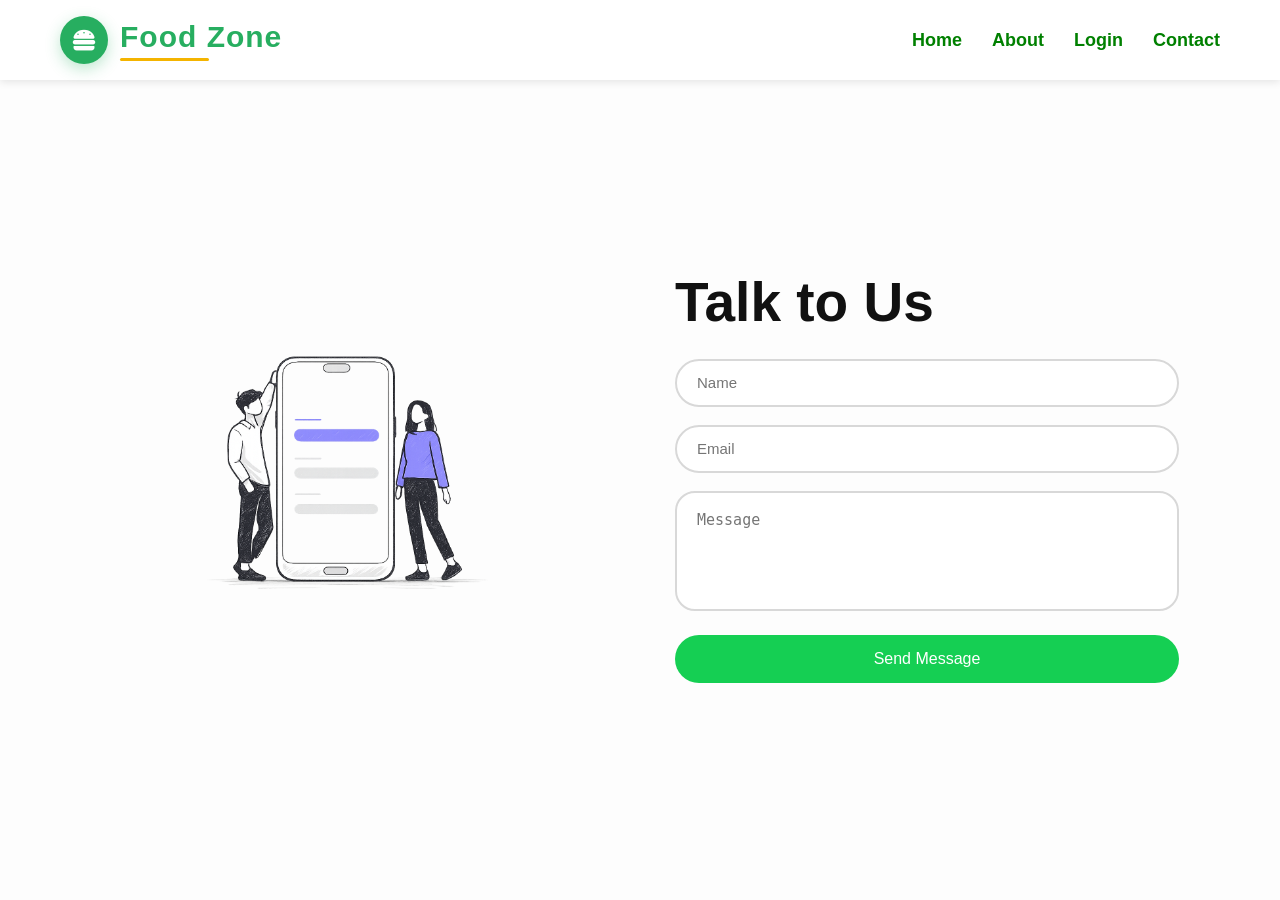
<file: contact.html>
<!doctype html>
<html lang="en">
  <head>
    <meta charset="UTF-8" />
    <meta name="viewport" content="width=device-width, initial-scale=1.0" />
    <title>Contact Us</title>

    <link rel="stylesheet" href="style.css" />

    <link
      rel="stylesheet"
      href="https://cdnjs.cloudflare.com/ajax/libs/font-awesome/6.5.2/css/all.min.css"
    />
  </head>
  <body>
    <!-- Navbar Start -->
    <!-- Navbar Start -->

    <nav class="navbar">
      <div class="logo">
        <i class="fa-solid fa-burger"></i>
        <span>Food Zone</span>
      </div>

      <ul class="nav-links">
        <li><a href="index.html" style="color: green">Home</a></li>
        <li><a href="about.html" style="color: green">About</a></li>
        <li><a href="login.html" style="color: green">Login</a></li>
        <li><a href="contact.html" style="color: green">Contact</a></li>
      </ul>
    </nav>

    <section class="contact">
      <div class="contact-image">
        <img src="123.png" alt="Contact" />
      </div>

      <div class="contact-form">
        <h1>Talk to Us</h1>

        <input type="text" placeholder="Name" />

        <input type="email" placeholder="Email" />

        <textarea placeholder="Message"></textarea>

        <button>Send Message</button>
      </div>
    </section>

    <script src="script.js"></script>
  </body>
</html>
</file>
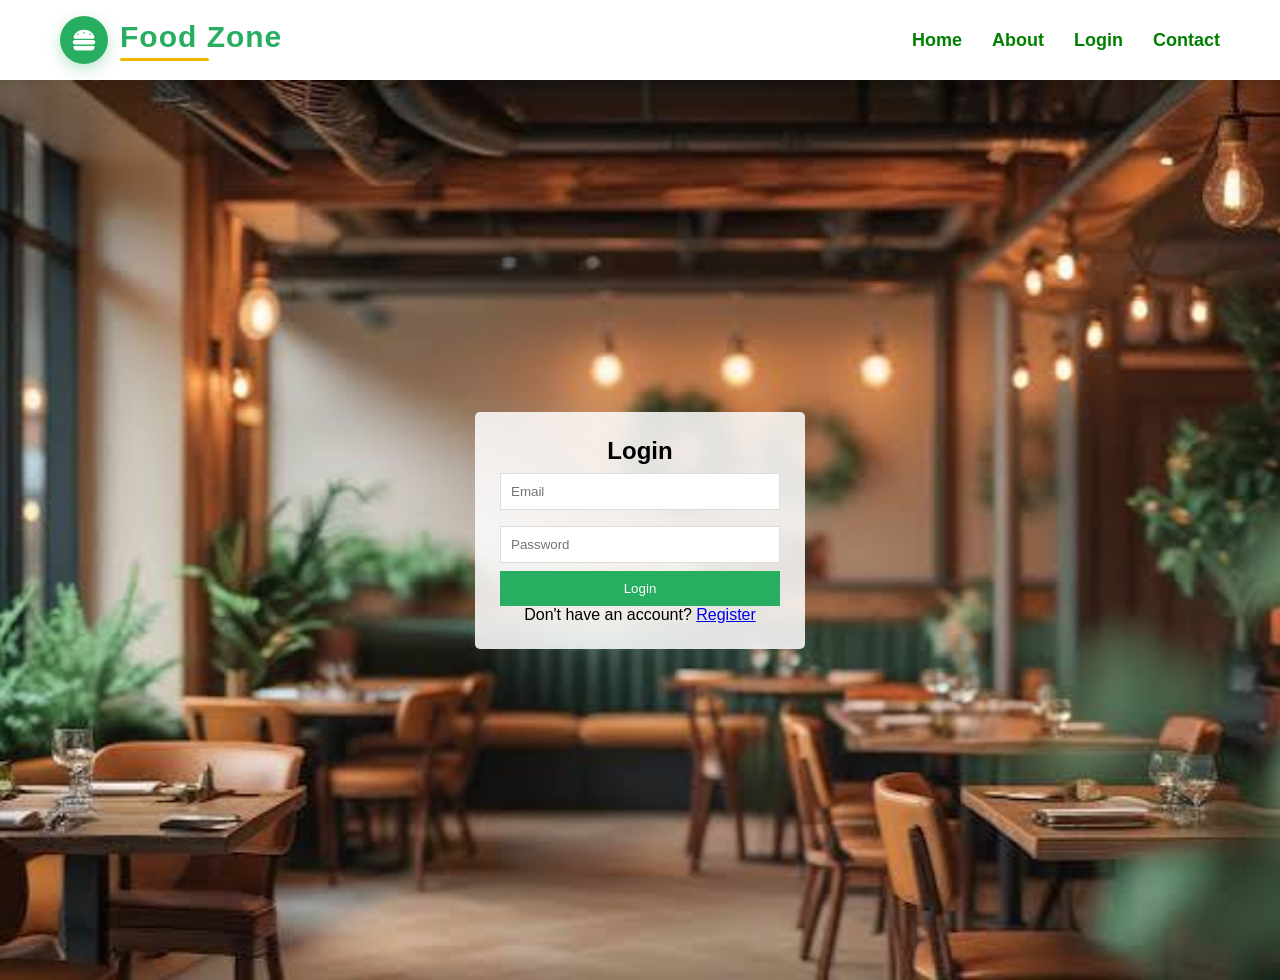
<file: login.html>
<!doctype html>
<html lang="en">
  <head>
    <meta charset="UTF-8" />
    <meta name="viewport" content="width=device-width, initial-scale=1.0" />
    <title>Login</title>

    <link rel="stylesheet" href="style.css" />

    <link
      rel="stylesheet"
      href="https://cdnjs.cloudflare.com/ajax/libs/font-awesome/6.5.2/css/all.min.css"
    />
  </head>

  <body>
    <!-- Navbar Start -->

    <nav class="navbar">
      <div class="logo">
        <i class="fa-solid fa-burger"></i>
        <span>Food Zone</span>
      </div>

      <ul class="nav-links">
        <li><a href="index.html" style="color: green">Home</a></li>
        <li><a href="about.html" style="color: green">About</a></li>
        <li><a href="login.html" style="color: green">Login</a></li>
        <li><a href="contact.html" style="color: green">Contact</a></li>
      </ul>
    </nav>

    <section class="login-page">
      <div class="login-box">
        <form>
          <h1>Login</h1>

          <input type="email" placeholder="Email" />

          <input type="password" placeholder="Password" />

          <button>Login</button>

          <p>
            Don't have an account?
            <a href="register.html">Register</a>
          </p>
        </form>
      </div>
    </section>
  </body>
</html>
</file>
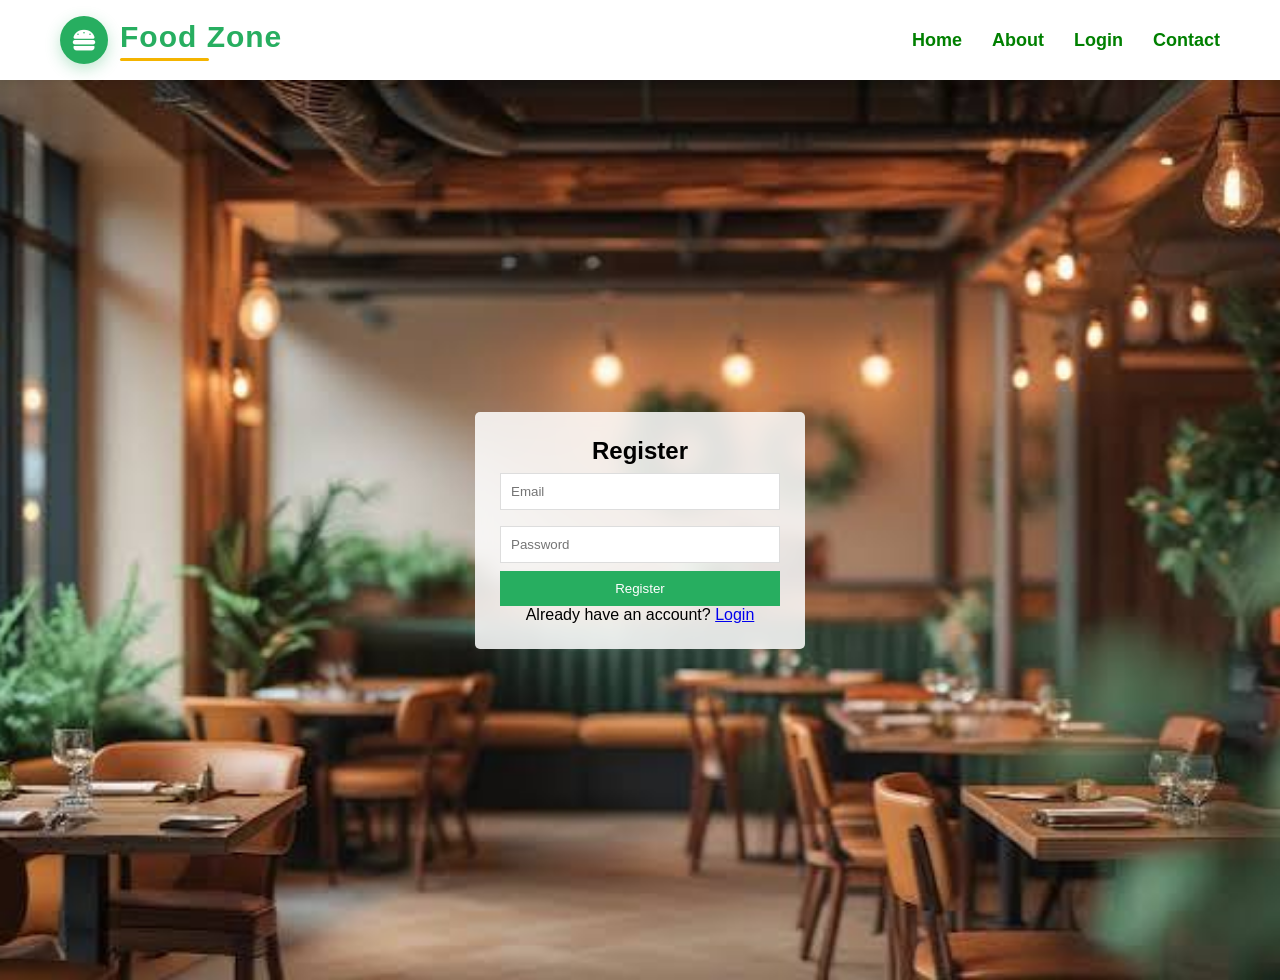
<file: register.html>
<!doctype html>
<html lang="en">
  <head>
    <meta charset="UTF-8" />
    <meta name="viewport" content="width=device-width, initial-scale=1.0" />
    <title>Register</title>

    <link rel="stylesheet" href="style.css" />

    <link
      rel="stylesheet"
      href="https://cdnjs.cloudflare.com/ajax/libs/font-awesome/6.5.2/css/all.min.css"
    />
  </head>

  <body>
    <!-- Navbar Start -->

    <nav class="navbar">
      <div class="logo">
        <i class="fa-solid fa-burger"></i>
        <span>Food Zone</span>
      </div>

      <ul class="nav-links">
        <li><a href="index.html" style="color: green">Home</a></li>
        <li><a href="about.html" style="color: green">About</a></li>
        <li><a href="login.html" style="color: green">Login</a></li>
        <li><a href="contact.html" style="color: green">Contact</a></li>
      </ul>
    </nav>
    <section class="login-page">
      <div class="login-box">
        <form>
          <h1>Register</h1>

          <input type="email" placeholder="Email" />

          <input type="password" placeholder="Password" />

          <button>Register</button>

          <p>
            Already have an account?
            <a href="login.html">Login</a>
          </p>
        </form>
      </div>
    </section>
  </body>
</html>
</file>
<file: style.css>
/* Reset */

* {
  margin: 0;
  padding: 0;
  box-sizing: border-box;
}

body {
  font-family: Arial, Helvetica, sans-serif;
  background: #fdfdfd;
}

/* Navbar */

.navbar {
  width: 100%;
  height: 80px;
  display: flex;
  justify-content: space-between;
  align-items: center;
  padding: 0 60px;
  background: #fff;
  box-shadow: 0 2px 8px rgba(0, 0, 0, 0.1);
  position: sticky;
  top: 0;
  z-index: 1000;
}
/* ==========================
        LOGO
========================== */

.logo {
  display: flex;
  align-items: center;
  gap: 12px;
  cursor: pointer;
}

.logo i {
  width: 48px;
  height: 48px;
  background: #27ae60;
  color: #fff;
  border-radius: 50%;
  display: flex;
  justify-content: center;
  align-items: center;
  font-size: 24px;
  box-shadow: 0 5px 15px rgba(39, 174, 96, 0.3);
  transition: 0.3s;
}

.logo i:hover {
  transform: rotate(-10deg) scale(1.1);
  background: #f4b400;
}

.logo span {
  font-size: 30px;
  font-weight: 700;
  color: #27ae60;
  letter-spacing: 1px;
}

.logo span::after {
  content: "";
  display: block;
  width: 55%;
  height: 3px;
  background: #f4b400;
  border-radius: 5px;
  margin-top: 4px;
}
.nav-links {
  display: flex;
  list-style: none;
}

.nav-links li {
  margin-left: 30px;
}

.nav-links li a {
  text-decoration: none;
  color: #333;
  font-size: 18px;
  font-weight: 600;
}

.nav-links li a:hover {
  color: #ae9c27;
}
/* Hero Section */

.hero {
  width: 100%;
  height: 600px;
  display: flex;
  justify-content: space-evenly;
  align-items: center;
  padding: 0 100px;
  background: #fff;
}

.hero-text {
  width: 45%;
}

.hero-text h4 {
  display: inline-block;
  background: #27ae60;
  color: #fff;
  padding: 8px 18px;
  border-radius: 5px;
  font-size: 16px;
  margin-bottom: 20px;
}

.hero-text h1 {
  font-size: 58px;
  line-height: 70px;
  color: #222;
  margin-bottom: 20px;
}

.hero-text h1 span {
  color: #f4b400;
}

.hero-text p {
  width: 90%;
  color: #666;
  line-height: 28px;
  margin-bottom: 30px;
}

.btn {
  display: inline-block;
  padding: 14px 35px;
  background: #f4b400;
  color: #fff;
  text-decoration: none;
  border-radius: 5px;
  font-weight: bold;
}
.hero-text h4 {
  animation: fadeUp 1s ease;
}

.hero-text h1 {
  animation: fadeUp 1.3s ease;
}

.hero-text p {
  animation: fadeUp 1.6s ease;
}

.btn {
  animation: fadeUp 1.9s ease;
}
.hero-image {
  width: 45%;
  display: flex;
  justify-content: center;
  animation: zoomIn 1.5s ease;
}

.hero-image img {
  width: 500px;
  height: 500px;
  border-radius: 50%;
  object-fit: cover;
  animation: float 3s ease-in-out infinite;
}
/*=========================
      FOOD GALLERY
=========================*/

.menu {
  width: 100%;
  padding: 80px;
  background: #fff;
}

.title {
  text-align: center;
  margin-bottom: 40px;
}

.title h2 {
  font-size: 40px;
  color: #222;
}

.title p {
  color: #777;
  margin-top: 10px;
}

.menu-container {
  display: grid;
  grid-template-columns: 2fr 1fr 1fr;
  grid-template-rows: 220px 220px 220px;
  gap: 15px;
}

.gallery-item {
  overflow: hidden;
  border-radius: 12px;
}

.gallery-item img {
  width: 100%;
  height: 100%;
  object-fit: cover;
  transition: 0.4s;
}

.gallery-item img:hover {
  transform: scale(1.08);
}

.gallery1 {
  grid-row: 1 / span 2;
}

.gallery7 {
  grid-column: 2 / span 2;
}

.about-title {
  width: 100%;
  text-align: center;
  font-size: 14px;
  color: #555;
  margin: 30px 0;
  line-height: 24px;
}

.about-section {
  width: 100%;
  display: flex;
  justify-content: space-between;
  align-items: center;
  padding: 20px 60px;
}

.about-section.reverse {
  flex-direction: row-reverse;
}

.about-image {
  width: 45%;
}

.about-image img {
  width: 100%;
  height: 320px;
  object-fit: cover;
  display: block;
  border-radius: 8px;
}

.about-text {
  width: 45%;
  text-align: center;
}

.about-text h1 {
  font-size: 42px;
  margin-bottom: 20px;
}

.about-text p {
  font-size: 17px;
  line-height: 30px;
  color: #555;
}
.about-text p :hover {
  background: black;
}

/*=========================
      CONTACT PAGE
=========================*/

.contact {
  width: 100%;
  min-height: 88vh;

  display: flex;

  justify-content: center;

  align-items: center;

  gap: 70px;

  padding: 40px 80px;
}

/* Left */

.contact-image {
  width: 45%;

  position: relative;

  display: flex;

  justify-content: center;

  align-items: center;
}

.contact-image img {
  width: 100%;
  max-width: 520px;
}

/* Play Button */

.play-btn {
  position: absolute;

  right: -20px;

  top: 42%;

  transform: translateY(-50%);

  width: 95px;

  height: 95px;

  background: #2fc9c6;

  color: white;

  border-radius: 50%;

  display: flex;

  justify-content: center;

  align-items: center;

  font-size: 42px;

  box-shadow: 0px 8px 18px rgba(0, 0, 0, 0.25);

  cursor: pointer;
}

/* Right */

.contact-form {
  width: 45%;
}

.contact-form h1 {
  font-size: 55px;

  margin-bottom: 25px;

  color: #111;
}

/* Inputs */

.contact-form input {
  width: 100%;

  height: 48px;

  border: 2px solid #d8d8d8;

  border-radius: 30px;

  padding: 0 20px;

  margin-bottom: 18px;

  outline: none;

  font-size: 15px;
}

/* Message */

.contact-form textarea {
  width: 100%;

  height: 120px;

  border: 2px solid #d8d8d8;

  border-radius: 20px;

  resize: none;

  padding: 18px 20px;

  outline: none;

  margin-bottom: 20px;

  font-size: 15px;
}

/* Button */

.contact-form button {
  width: 100%;

  height: 48px;

  border: none;

  border-radius: 30px;

  background: #15cf53;

  color: white;

  font-size: 16px;

  cursor: pointer;

  transition: 0.3s;
}

.contact-form button:hover {
  background: #531296;
}

/* Responsive */

@media (max-width: 900px) {
  .contact {
    flex-direction: column;

    padding: 40px;
  }

  .contact-image,
  .contact-form {
    width: 100%;
  }

  .play-btn {
    right: 40%;

    top: 50%;
  }

  .contact-form h1 {
    text-align: center;
  }
}
/*=========================
        LOGIN PAGE
=========================*/

/* LOGIN PAGE */

.login-page {
  width: 100%;
  min-height: 100vh;
  background: url("back.jpg") center/cover no-repeat;
  display: flex;
  justify-content: center;
  align-items: center;
}

.login-box {
  width: 330px;

  padding: 25px;

  background: rgba(255, 255, 255, 0.85);

  backdrop-filter: blur(8px);

  border-radius: 5px;

  text-align: center;
}

.login-box input {
  width: 100%;

  padding: 10px;

  margin: 8px 0;

  border: 1px solid #ddd;
}

.forget-password {
  text-align: right;

  color: blue;

  font-size: 13px;

  margin: 8px 0 15px;

  cursor: pointer;
}

.login-box button {
  width: 100%;

  padding: 10px;

  background: #27ae60;

  color: white;

  border: none;

  cursor: pointer;
}
/*==========================
      SMALL FOOTER STRIP
==========================*/

.footer-strip {
  width: 100%;
  background: #f7e6bf;
  padding: 25px 70px;

  display: flex;
  justify-content: space-between;
  align-items: center;
}

.strip-box {
  width: 24%;
}

.strip-box h4 {
  font-size: 16px;
  color: #222;
  margin-bottom: 8px;
}

.strip-box p {
  font-size: 14px;
  color: #666;
  line-height: 22px;
}

.social-strip a {
  color: #222;
  margin-right: 12px;
  font-size: 16px;
  text-decoration: none;
}

.social-strip a:hover {
  color: #e4c206;
}

@keyframes fadeLeft {
  from {
    opacity: 0;
    transform: translateX(-100px);
  }
  to {
    opacity: 1;
    transform: translateX(0);
  }
}

@keyframes fadeUp {
  from {
    opacity: 0;
    transform: translateY(60px);
  }
  to {
    opacity: 1;
    transform: translateY(0);
  }
}

@keyframes zoomIn {
  from {
    opacity: 0;
    transform: scale(0.7);
  }
  to {
    opacity: 1;
    transform: scale(1);
  }
}

@keyframes float {
  0% {
    transform: translateY(0px);
  }

  50% {
    transform: translateY(-20px);
  }

  100% {
    transform: translateY(0px);
  }
}
</file>
